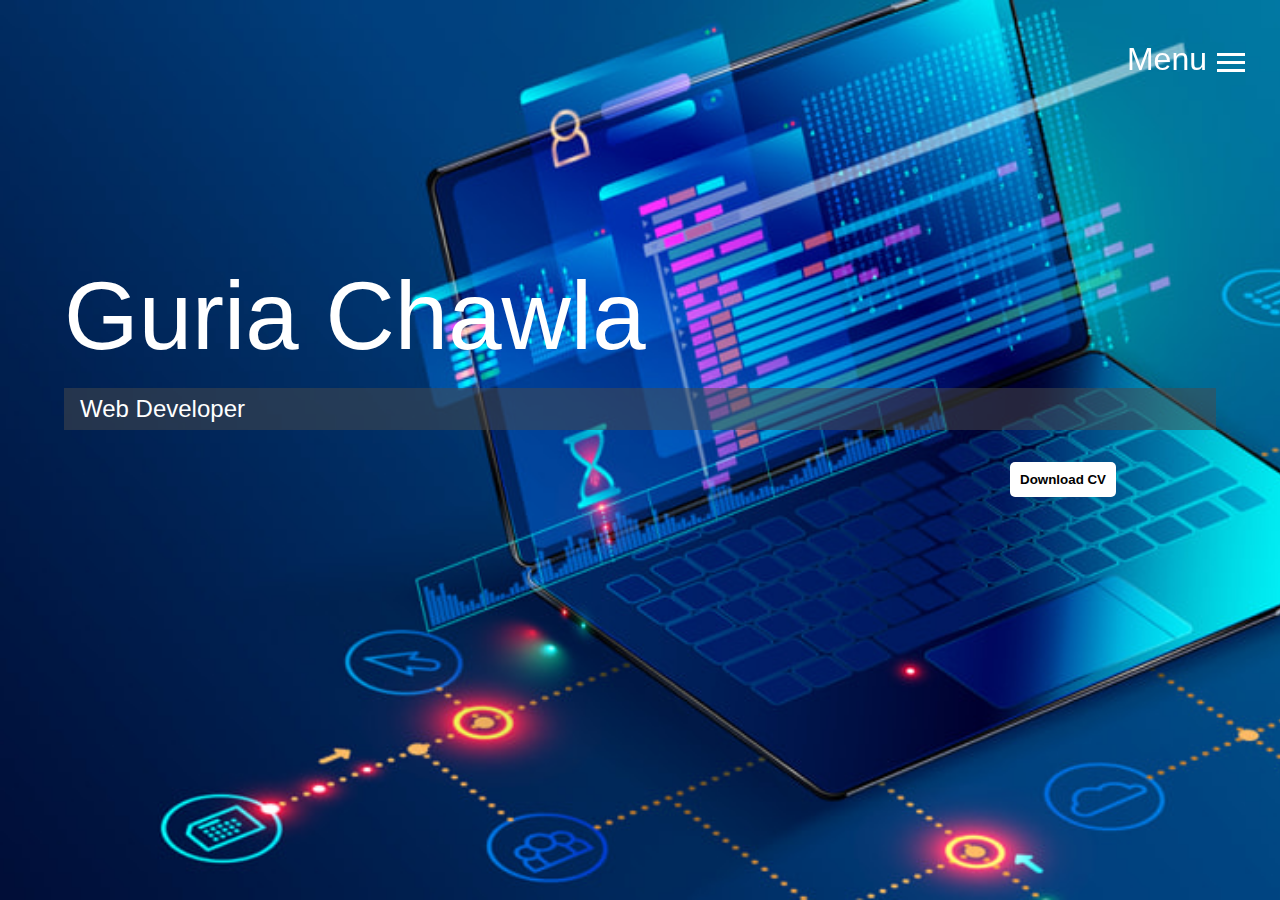
<file: index.html>
<!DOCTYPE html>
<html lang="en">

<head>
  <meta charset="UTF-8">
  <meta name="viewport" content="width=device-width, initial-scale=1.0">
  <meta http-equiv="X-UA-Compatible" content="ie=edge">
  <link rel="stylesheet" href="https://use.fontawesome.com/releases/v5.2.0/css/all.css" integrity="sha384-hWVjflwFxL6sNzntih27bfxkr27PmbbK/iSvJ+a4+0owXq79v+lsFkW54bOGbiDQ"
    crossorigin="anonymous">

  <link rel="stylesheet" href="css/main.css">
  <title>Welcome To My Portfolio</title>
</head>

<body id="bg-img">
  <header>
    <div class="menu-btn">
      <div class="menu-left">
        <h1>Menu</h1>
      </div>
      
      <div class="menu-right">
        <div class="btn-line"></div>
      <div class="btn-line"></div>
      <div class="btn-line"></div>
      </div>
      
    </div>

    <nav class="menu">
      <div class="menu-branding">
        <div class="portrait"></div>
      </div>
      <ul class="menu-nav">
        <li class="nav-item current">
          <a href="index.html" class="nav-link">
            Home
          </a>
        </li>
        <li class="nav-item">
          <a href="about.html" class="nav-link">
            About Me
          </a>
        </li>
        <li class="nav-item">
          <a href="contact.html" class="nav-link">
            How To Reach Me
          </a>
        </li>
      </ul>
    </nav>
  </header>

  <main id="home">
    <h1 class="lg-heading">
      Guria
      <span class="text-secondary">Chawla</span>
    </h1>
    <h2 class="sm-heading">
      Web Developer
    </h2>
      <a href="https://www.facebook.com/guriiy">
        <i class="fab fa-facebook fa-2x"></i>
      </a>
      <a href="http://linkedin.com/in/sakshi-chawla-122465135">
        <i class="fab fa-linkedin fa-2x"></i>
      </a>
    <div class="CV">
        <button type="button"><a href="./Guria-CV.pdf">Download CV</a></button>
    </div>
  </main>

  <script src="js/main.js"></script>
</body>

</html>
</file>
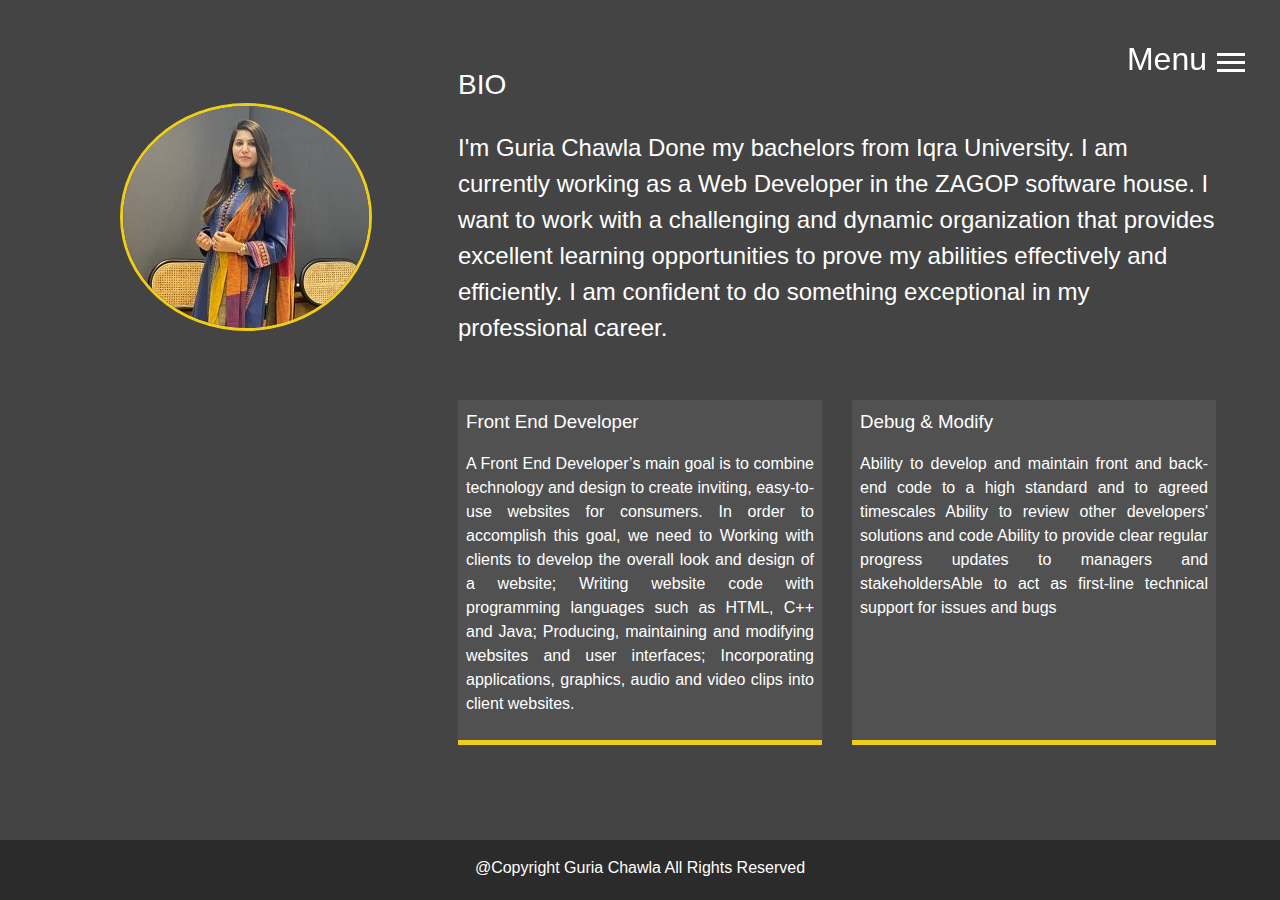
<file: about.html>
<!DOCTYPE html>
<html lang="en">

<head>
  <meta charset="UTF-8">
  <meta name="viewport" content="width=device-width, initial-scale=1.0">
  <meta http-equiv="X-UA-Compatible" content="ie=edge">
  <link rel="stylesheet" href="https://use.fontawesome.com/releases/v5.2.0/css/all.css" integrity="sha384-hWVjflwFxL6sNzntih27bfxkr27PmbbK/iSvJ+a4+0owXq79v+lsFkW54bOGbiDQ"
    crossorigin="anonymous">

  <link rel="stylesheet" href="css/main.css">
  <title>About Me</title>
</head>

<body>
  <header>
    <div class="menu-btn">
      <div class="menu-left">
        <h1>Menu</h1>
      </div>
      
      <div class="menu-right">
        <div class="btn-line"></div>
      <div class="btn-line"></div>
      <div class="btn-line"></div>
      </div>
      
    </div>

    <nav class="menu">
      <div class="menu-branding">
        <div class="portrait"></div>
      </div>
      <ul class="menu-nav">
        <li class="nav-item current">
          <a href="index.html" class="nav-link">
            Home
          </a>
        </li>
        <li class="nav-item">
          <a href="about.html" class="nav-link">
            About Me
          </a>
        </li>
        <li class="nav-item">
          <a href="contact.html" class="nav-link">
            How To Reach Me
          </a>
        </li>
      </ul>
    </nav>
  </header>

  <main id="about">
    
    <div class="about-info">
      <img src="img/sakshiii.jpg" alt="Sakshi" class="bio-image">
      <div class="bio">
        <h3 class="text-secondary">BIO</h3>
        <p>I'm Guria Chawla Done my bachelors from Iqra University. I am currently working as a Web Developer in the ZAGOP software house.
          I want to work with a challenging and dynamic organization that provides excellent learning opportunities to prove my abilities effectively and efficiently. 
          I am confident to do something exceptional in my professional career.</p>
      </div>

     <div class="job job-2">
        <h3>Front End Developer</h3>
        <p>A Front End Developer’s main goal is to combine technology and design to create inviting, easy-to-use websites for consumers. 
          In order to accomplish this goal, we need to Working with clients to develop the overall look and design of a website;
          Writing website code with programming languages such as HTML, C++ and Java;
          Producing, maintaining and modifying websites and user interfaces;
          Incorporating applications, graphics, audio and video clips into client websites.</p>
      </div>

      <div class="job job-3">
        <h3>Debug & Modify</h3>
        <p>Ability to develop and maintain front and back-end code to a high standard and to agreed timescales
          Ability to review other developers' solutions and code Ability to provide clear regular progress 
          updates to managers and stakeholdersAble to act as first-line technical support for issues and bugs</p>
      </div>
    </div>
  </main>

  <footer id="main-footer">
    @Copyright Guria Chawla All Rights Reserved 
  </footer>

  <script src="js/main.js"></script>
</body>

</html>
</file>
<file: css/main.css>
.menu-btn {
  position: absolute;
  z-index: 3;
  right: 35px;
  top: 35px;
  display: flex;
  cursor: pointer;
  transition: all 0.5s ease-out; }

.menu-btn  .menu-right{
  padding-top: 18px;
  margin-left: 10px;
}
  .menu-btn .btn-line {
    width: 28px;
    height: 3px;
    margin: 0 0 5px 0;
    background: #fff;
    transition: all 0.5s ease-out; }
  .menu-btn.close {
    transform: rotate(180deg); }
    .menu-btn.close .btn-line:nth-child(1) {
      transform: rotate(45deg) translate(5px, 5px); }
    .menu-btn.close .btn-line:nth-child(2) {
      opacity: 0; }
    .menu-btn.close .btn-line:nth-child(3) {
      transform: rotate(-45deg) translate(7px, -6px); }

    button  a{
        text-decoration: none;
        color: #000 !important;
      }

.menu {
  position: fixed;
  top: 0;
  width: 100%;
  opacity: 0.9;
  visibility: hidden; }
  .menu.show {
    visibility: visible; }
  .menu-branding, .menu-nav {
    display: flex;
    flex-flow: column wrap;
    align-items: center;
    justify-content: center;
    float: left;
    width: 50%;
    height: 100vh;
    overflow: hidden; }
  .menu-nav {
    margin: 0;
    padding: 0;
    background: #373737;
    list-style: none;
    transform: translate3d(0, -100%, 0);
    transition: all 0.5s ease-out; }
    .menu-nav.show {
      transform: translate3d(0, 0, 0); }
  .menu-branding {
    background: #444;
    transform: translate3d(0, 100%, 0);
    transition: all 0.5s ease-out; }
    .menu-branding.show {
      transform: translate3d(0, 0, 0); }
    .menu-branding .portrait {
      width: 250px;
      height: 250px;
      background: url("../img/sakshiii.jpg");
      border-radius: 50%;
      border: solid 3px #eec71a; }
  .menu .nav-item {
    transform: translate3d(600px, 0, 0);
    transition: all 0.5s ease-out; }
    .menu .nav-item.show {
      transform: translate3d(0, 0, 0); }
    .menu .nav-item.current > a {
      color: #1abcee; }
  .menu .nav-link {
    display: inline-block;
    position: relative;
    font-size: 30px;
    text-transform: uppercase;
    padding: 1rem 0;
    font-weight: 300;
    color: white;
    text-decoration: none;
    transition: all 0.5s ease-out; }
    .menu .nav-link:hover {
      color: #1abcee;
        transform: scale(1.25)
}

.nav-item:nth-child(1) {
  transition-delay: 0.1s; }

.nav-item:nth-child(2) {
  transition-delay: 0.2s; }

.nav-item:nth-child(3) {
  transition-delay: 0.3s; }

.nav-item:nth-child(4) {
  transition-delay: 0.4s; }

* {
  box-sizing: border-box; }

body {
  background: #444;
  color: #fff;
  height: 100%;
  margin: 0;
  font-family: 'Segoe UI', Tahoma, Geneva, Verdana, sans-serif;
  line-height: 1.5; }
  body#bg-img {
    background: url(../img/ss.jpg);
    background: rgba(68, 68, 68, 0.9), url(../img/background.jpg);
    background-attachment: fixed;
    background-size: cover; } 

h1,
h2,
h3 {
  margin: 0;
  font-weight: 400; }
  h1.lg-heading,
  h2.lg-heading,
  h3.lg-heading {
    font-size: 6rem; }
  h1.sm-heading,
  h2.sm-heading,
  h3.sm-heading {
    margin-bottom: 2rem;
    padding: 0.2rem 1rem;
    background: rgba(73, 73, 73, 0.5); }

a {
  color: #fff;
  text-decoration: none; }

header {
  position: fixed;
  z-index: 2;
  width: 100%; }

.text-secondary {
  color: white; }

main {
  padding: 4rem;
  min-height: calc(100vh - 60px); }
  main .icons {
    margin-top: 1rem; }
    main .icons a {
      padding: 0.4rem; }
      main .icons a:hover {
        color: #eece1a;
        transition: all 0.5s ease-out; }
  main#home {
    overflow: hidden; }
    main#home h1 {
      margin-top: 20vh; }

.about-info {
  display: grid;
  grid-gap: 30px;
  grid-template-areas: 'bioimage bio bio' 'job1 job2 job3';
  grid-template-columns: repeat(3, 1fr); }
  .about-info .bio-image {
    grid-area: bioimage;
    margin: auto;
    border-radius: 50%;
    border: #eece1a 3px solid; }
  .about-info .bio {
    grid-area: bio;
    font-size: 1.5rem; }
  .about-info .job-1 {
    grid-area: job1; }
  .about-info .job-2 {
    grid-area: job2; }
  .about-info .job-3 {
    grid-area: job3; }
  .about-info .job {
    background: #515151;
    padding: 0.5rem;
    text-align: justify;
    border-bottom: #eece1a 5px solid; }

.projects {
  display: grid;
  grid-gap: 0.7rem;
  grid-template-columns: repeat(3, 1fr); }
  .projects img {
    width: 100%;
    height: 300px;
    border: 3px #fff solid; }
    .projects img:hover {
      opacity: 0.5;
      border-color: #1ac4ee;
      transition: all 0.5s ease-out; }

.boxes {
  display: flex;
  flex-wrap: wrap;
  justify-content: space-evenly;
  align-items: center;
  margin-top: 6rem; }
  .boxes div {
    font-size: 2rem;
    border: 3px #fff solid;
    padding: 1.5rem 2.5rem;
    margin-bottom: 3rem;
    transition: all 0.5s ease-out; }
    .boxes div:hover {
      padding: 0.5rem 1.5rem;
      background: #1abcee;
      color: #000; }
      .boxes div:hover span {
        color: #000; }

.btn, .btn-dark, .btn-light {
  display: block;
  padding: 0.5rem 1rem;
  border: 0;
  margin-bottom: 0.3rem; }
  .btn:hover, .btn-dark:hover, .btn-light:hover {
    background: #1ad5ee;
    color: #000; }

.btn-dark {
  background: black;
  color: #fff; }

.btn-light {
  background: #c4c4c4;
  color: #333; }

#main-footer {
  text-align: center;
  padding: 1rem;
  background: #2b2b2b;
  color: #fff;
  height: 60px; }



@media screen and (min-width: 1171px) {
  .projects {
    grid-template-columns: repeat(4, 1fr); } }

@media screen and (min-width: 769px) and (max-width: 1170px) {
  .projects {
    grid-template-columns: repeat(3, 1fr); } }

@media screen and (max-width: 768px) {
  main {
    align-items: center;
    text-align: center; }
    main .lg-heading {
      line-height: 1;
      margin-bottom: 1rem; }
  ul.menu-nav,
  div.menu-branding {
    float: none;
    width: 100%;
    min-height: 0; }
    ul.menu-nav.show,
    div.menu-branding.show {
      transform: translate3d(0, 0, 0); }
  .menu-nav {
    height: 75vh;
    transform: translate3d(-100%, 0, 0);
    font-size: 24px; }
  .menu-branding {
    height: 25vh;
    transform: translate3d(100%, 0, 0); }
    .menu-branding .portrait {
      background: url("../img/portrait1.jpg");
      width: 150px;
      height: 150px; }
  .about-info {
    grid-template-areas: 'bioimage' 'bio' 'job1' 'job2' 'job3';
    grid-template-columns: 1fr; }
  .projects {
    grid-template-columns: repeat(2, 1fr); } }

@media screen and (max-width: 500px) {
  main {
    padding: 2rem; }
    main #home h1 {
      margin-top: 10vh; }
    main .lg-heading {
      margin-top: 1rem;
      font-size: 5rem; }
  .projects {
    grid-template-columns: 1fr; } }
.CV{
  float: right;
  margin-right: 100px;
  margin-bottom: 20px;
}
.CV button{
  width: 100%;
  padding: 10px;
  background-color: white;
  font-weight: bolder;
  border: none;
  border-radius: 5px;
  color: black;
}
.CV button:hover{
  color: #eece1a;
  transform: scale(1.25)

}
</file>
